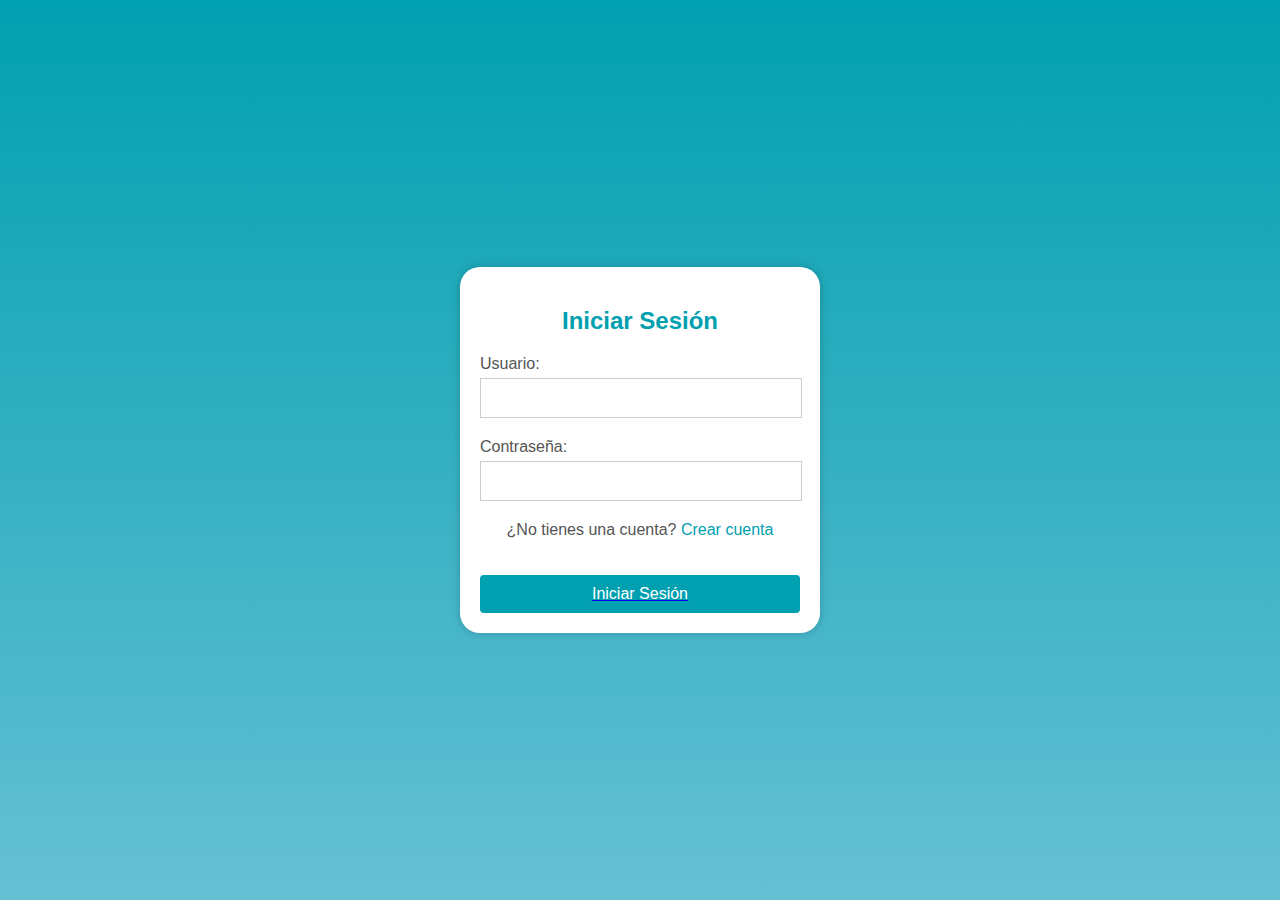
<file: index.html>
<!DOCTYPE html>
<html lang="en">
<head>
<meta name="viewport" content="width=device-width, initial-scale=1.0, maximum-scale=1.0, user-scalable=0">
<link rel="stylesheet" href="styles.css">
<style>

</style>
<script> 

        // Desactivar el zoom en dispositivos móviles 

        document.addEventListener('touchmove', function (event) { 

            event.preventDefault(); 

        }, { passive: false }); 

    </script> 
<title>Login - Tienda de Agua</title>
</head>
<body>
  <div class="login-container">
    <h2>Iniciar Sesión</h2>
    <form action="#" method="post">
      <div class="input-group">
        <label for="username">Usuario:</label>
        <input type="text" id="username" name="username" required>
      </div>
      <div class="input-group">
        <label for="password">Contraseña:</label>
        <input type="password" id="password" name="password" required>
      </div>
      <div class="create-account">
        ¿No tienes una cuenta? <a href="https://support.google.com/accounts/answer/27441?hl=es-419">Crear cuenta</a>
      </div>
      <br>
      <br>
      <a href="tienda.html">
        <button type="button" class="login-btn">Iniciar Sesión</button>
      </a>
    </form>
  </div>
</body>
</html>
</file>
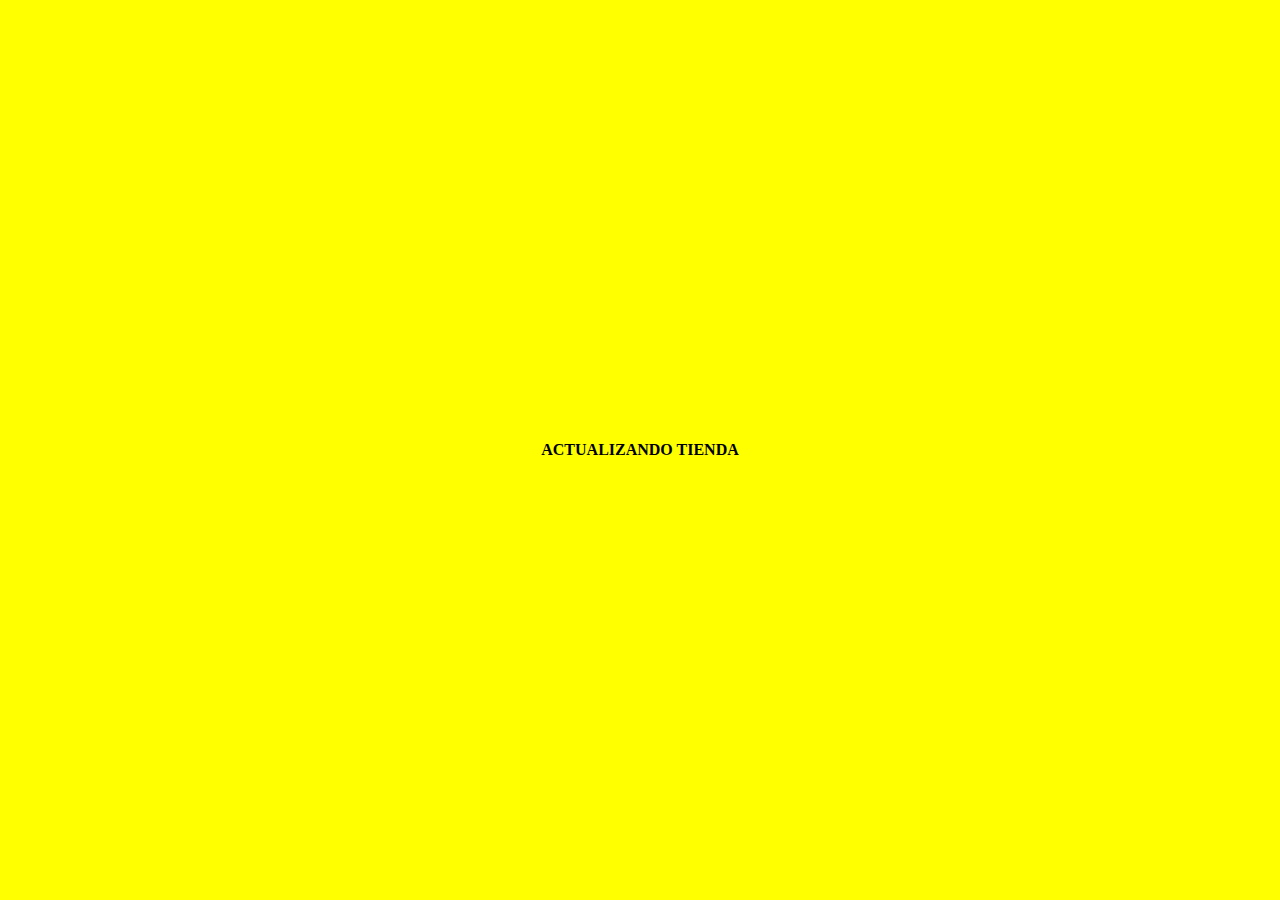
<file: cargando.html>
<!DOCTYPE html>
<html>
<head>
    <title>Animación de carga después de refrescar la página</title>
    <style>
        /* Estilos CSS para la animación de carga */
        .loading {
            display: none;
            position: fixed;
            top: 0;
            left: 0;
            right: 0;
            bottom: 0;
            background-color: yellow;
            z-index: 10001;    
            color: #000;
            font-size: 16px;   
            font-weight: bold;           
}

        

        .loading .loading-icon {
            position: absolute;
            top: 50%;
            left: 50%;
            transform: translate(-50%, -50%);
        }

        /* Estilos CSS para el contenido de la página */
        /* Ajusta estos estilos a tu diseño específico */       
    </style>
    <!-- Animación de carga -->
    <div class="loading">
        <div class="loading-icon">
            <!-- Coloca aquí tu animación de carga (por ejemplo, un GIF o un icono de carga) -->
            <p>ACTUALIZANDO TIENDA</p>
        </div>
    </div>

    <script>
        // Mostrar la animación de carga al recargar la página
        window.onload = function() {
            // Mostrar la animación de carga
            document.querySelector('.loading').style.display = 'block';

            // Esperar 2 segundos (2000 milisegundos)
            setTimeout(function() {
                // Ocultar la animación de carga después de 2 segundos
                document.querySelector('.loading').style.display = 'none';
            }, 2000);
        };
    </script>
    <h1>Sistema de Refresh<br>Copyright 2023<br>Byron Studios<br>
    </h1>
</body>
</html>
</file>
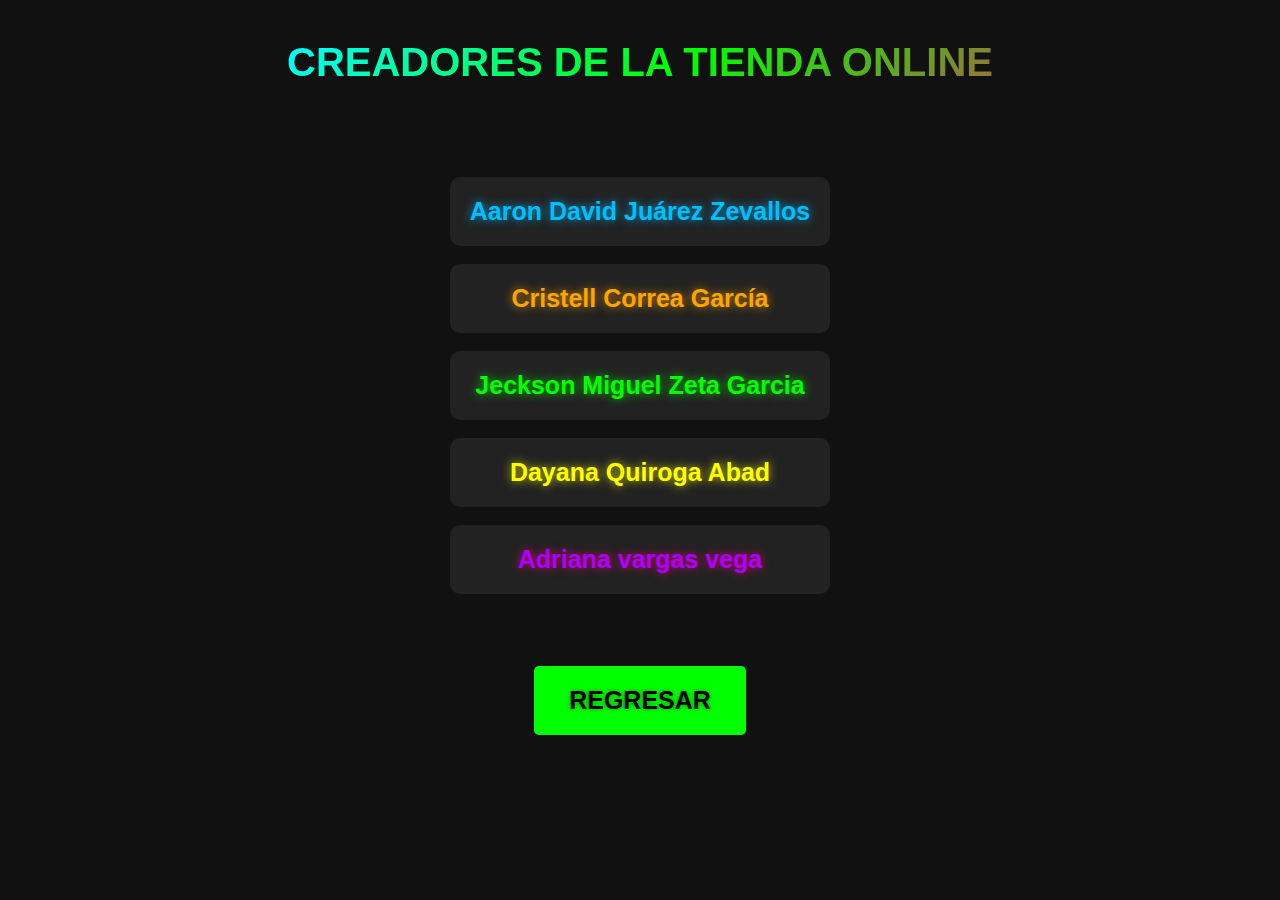
<file: informacion.html>
<!DOCTYPE html>
<html>
<head>
   <meta name="viewport" content="width=device-width, initial-scale=1.0, maximum-scale=0.9., user-scalable=0">
    <title>Informacion</title>
    <link rel="stylesheet" href="inf.css">
 
<!-- Sistema para que no haga Zoom y se desplaze de arriba hacía abajo --->
<script> // JavaScript para permitir el desplazamiento vertical en dispositivos móviles window.onload = function() { // Obtener el alto de la ventana var windowHeight = window.innerHeight || document.documentElement.clientHeight || document.body.clientHeight; // Establecer la altura mínima del contenedor para permitir el desplazamiento vertical document.querySelector('.container').style.minHeight = windowHeight + 'px'; }; </script>
<!-- Final de Sistema para que no haga Zoom --->
<!-- Sistema de Especificaciones Samsung --->
<script>
function toggleDeviceDetails(deviceId) {
            var deviceDetails = document.getElementById('device-details-' + deviceId);
            if (deviceDetails.style.display === 'none') {
                deviceDetails.style.display = 'block';
            } else {
                deviceDetails.style.display = 'none';
            }
        }
</script>
<!-- Final De Sistema de Especificaciones Samsung --->
<!-- Sistema de Especificaciones Xiaomi --->
<script>
    	function toggleDeviceDetailsx(deviceId) {
     var deviceDetailsx =           document.getElementById('device-detailsx-' + deviceId);
     if (deviceDetailsx.style.display === 'none') {
     deviceDetailsx.style.display = 'block'; } else {
deviceDetailsx.style.display = 'none'; }
}
</script>
<!-- Final De Sistema de Especificaciones Xiaomi --->
<!-- Sistema de Especificaciones Infinix --->
<script>
function toggleDeviceDetailsi(deviceId) {
            var deviceDetailsi = document.getElementById('device-detailsi-' + deviceId);
            if (deviceDetailsi.style.display === 'none') {
                deviceDetailsi.style.display = 'block';
            } else {
                deviceDetailsi.style.display = 'none';
            }
        }
</script>
<!-- Final De Sistema de Especificaciones Infinix --->
<!-- Sistema de Especificaciones Realme --->
<script>
function toggleDeviceDetailsr(deviceId) {
            var deviceDetailsr = document.getElementById('device-detailsr-' + deviceId);
            if (deviceDetailsr.style.display === 'none') {
                deviceDetailsr.style.display = 'block';
            } else {
                deviceDetailsr.style.display = 'none';
            }
        }
</script>
<!-- Final De Sistema de Especificaciones Realme --->
</head>
<body>
<div class="container">
<div class="row"> <div class="col-md-12 text-center"> <h3 class="animate-charcter">Creadores de la tienda online</h3> </div> </div><br><br>
<!---->
<!-- Samsung Inicio 1% -->
<ul class="device-list">
<li class="device-item">
<div class="sam">
<div class="device-header" onclick="()">Aaron David Juárez Zevallos</div></div>
<div class="device-details" id="device-details-1">
   <br>
<!-- Xiaomi Inicio 1%-->
<ul class="device-list">
<li class="device-item">
<div class="xia">
<div class="device-header" onclick="()">Cristell Correa García</div></div>
<div class="device-detailsx" id="device-detailsx-1">
<!-- Xiaomi Final 100%-->
   <br>
<!-- Infinix Inicio 1%-->
<ul class="device-list">
<li class="device-item">
<div class="inf">
<div class="device-header" onclick="()">Jeckson Miguel Zeta Garcia</div></div>
<div class="device-detailsi" id="device-detailsi-1">
<!-- Infinix final 100% -->
   <br>
<!-- Realme Inicio 1%-->
<ul class="device-list">
<li class="device-item">
<div class="rea">
<div class="device-header" onclick="()">Dayana Quiroga Abad</div></div>
<div class="device-detailsr" id="device-detailsr-1">
<!-- Realme final 100% -->
<!-- Boton Regresar 1%-->
<!-- Realme Inicio 1%-->
   <br>
<ul class="device-list">
        <li class="device-item">
        <div class="day">
        <div class="device-header" onclick="()">Adriana vargas vega</div></div>
        <div class="device-detailsr" id="device-detailsr-1">
        <!-- Realme final 100% -->
        <!-- Boton Regresar 1%-->
<br>
<br>
<br>
<br>
<a href="tienda.html" class="btn1" >Regresar</a>
<!-- Boton Regresar 100%-->

<div
</body>
</html>
</file>
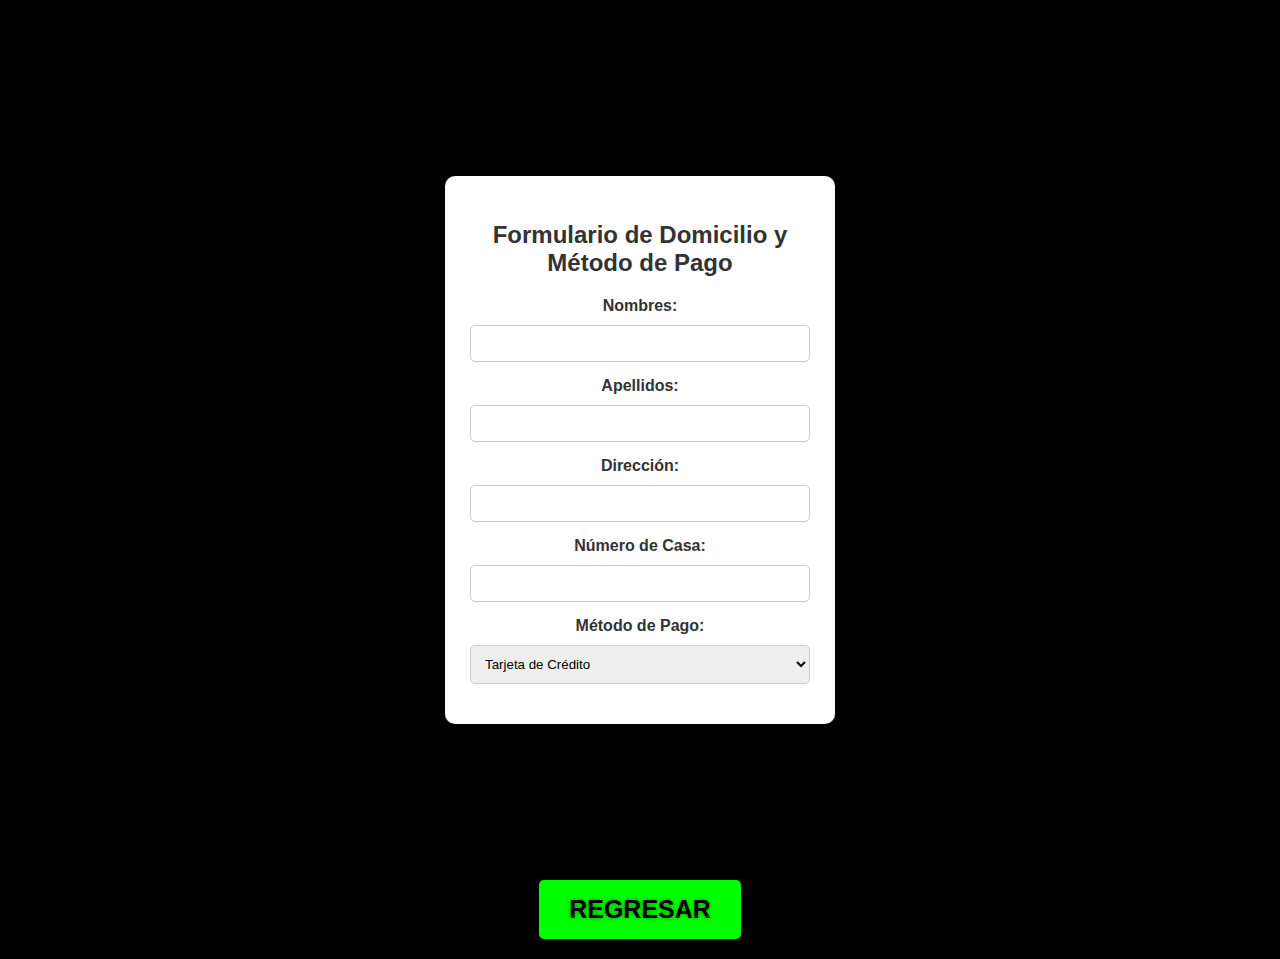
<file: newapk.html>
<!DOCTYPE html>
<html lang="en">
<head>
  <meta charset="UTF-8">
  <meta name="viewport" content="width=device-width, initial-scale=1.0">
  <link rel="stylesheet" href="new.css">
  <title>Formulario de Domicilio y Método de Pago</title>
</head>
  <!-- Sistema para que no haga Zoom y se desplaze de arriba hacía abajo --->
<script> // JavaScript para permitir el desplazamiento vertical en dispositivos móviles window.onload = function() { // Obtener el alto de la ventana var windowHeight = window.innerHeight || document.documentElement.clientHeight || document.body.clientHeight; // Establecer la altura mínima del contenedor para permitir el desplazamiento vertical document.querySelector('.container').style.minHeight = windowHeight + 'px'; }; </script>
<!-- Final de Sistema para que no haga Zoom --->
<body>
  <div class="container">
    <section class="formulario">
      <h2>Formulario de Domicilio y Método de Pago</h2>
      <form>
        <label for="nombre">Nombres:</label>
        <input type="text" id="nombre" name="nombre" required>
        
        <label for="apellidos">Apellidos:</label>
        <input type="text" id="apellidos" name="apellidos" required>
        
        <label for="direccion">Dirección:</label>
        <input type="text" id="direccion" name="direccion" required>
        
        <label for="numero-casa">Número de Casa:</label>
        <input type="text" id="numero-casa" name="numero-casa" required>
        
        <label for="metodo-pago">Método de Pago:</label>
        <select id="metodo-pago" name="metodo-pago" required>
          <option value="tarjeta">Tarjeta de Crédito</option>
          <option value="paypal">PayPal</option>
          <option value="efectivo">Efectivo</option>
        </select>
        
        
      </form>
    </section>
  </div><div class="glow"></div><center>
    <a href="tienda.html" class="btn">Regresar</a></center>
</body>
</html>
</file>
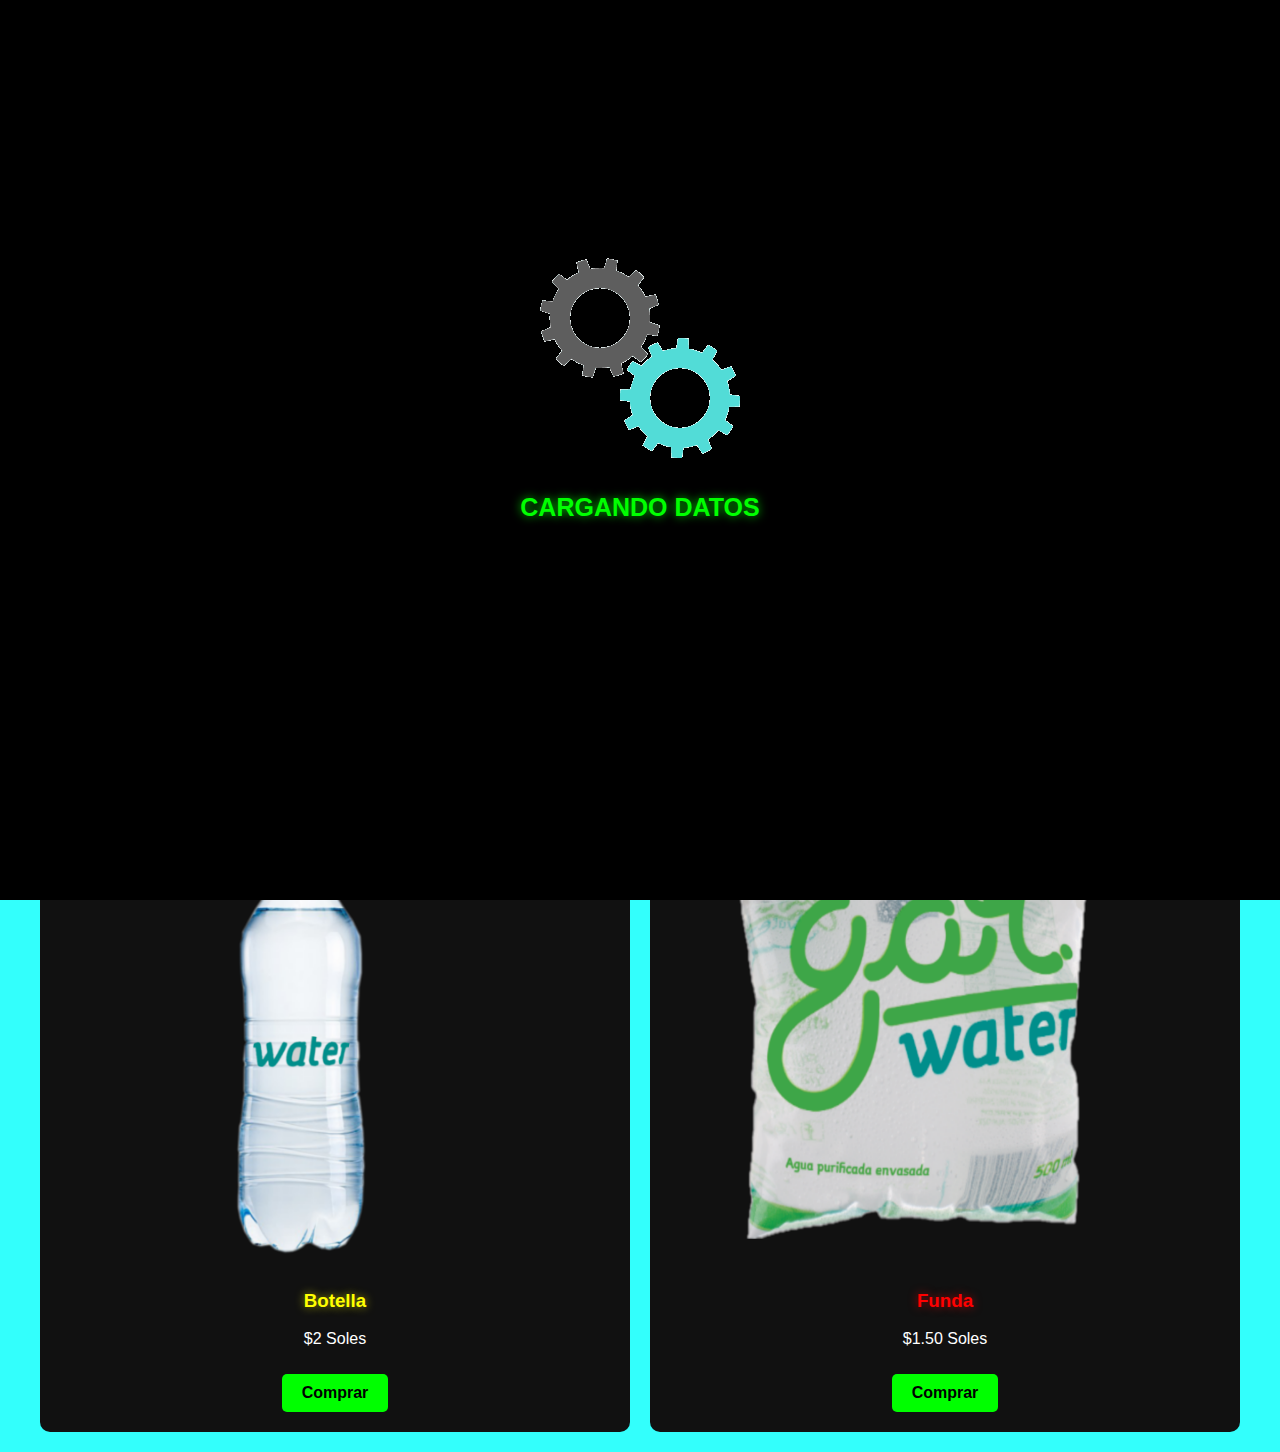
<file: tienda.html>
<!DOCTYPE html>
<html>
<head>
    <title>Water For Your Hause</title>
    <link rel="stylesheet" href="tienda.css">    
       
    <meta name="viewport" content="width=device-width, initial-scale=1.0, maximum-scale=1.0, user-scalable=0">


</head>
<body>

<!-- Animación de carga -->
<div class="loading">
				<div class="loading-icon">
            <!-- Coloca aquí tu animación de carga (por ejemplo, un GIF o un icono de carga) -->
           <img src="carga.gif" alt="">
     <h3 class="lt" style="white-space: nowrap;" >CARGANDO DATOS</h3>
        </div>
    </div>
<!-- Sistema de Refresh y Servidor -->
<script>window.onload = function() {
            // Mostrar la animación de carga
            				           document.querySelector('.loading').style.display = 'block';

            // Esperar 2 segundos (2000 milisegundos)
            setTimeout(function() {
                // Ocultar la animación de carga después de 2 segundos
                             document.querySelector('.loading').style.display = 'none';
            }, 2000);
        };
    </script>
<!-- Sistema para que no haga Zoom pero para que si puedan bajar -->
<script> // JavaScript para permitir el desplazamiento vertical en dispositivos móviles window.onload = function() { // Obtener el alto de la ventana var windowHeight = window.innerHeight || document.documentElement.clientHeight || document.body.clientHeight; // Establecer la altura mínima del contenedor para permitir el desplazamiento vertical document.querySelector('.container').style.minHeight = windowHeight + 'px'; }; </script>
<!-- Final de sistema de Zoom -->
				
<div class="contenedor">
  <h2>Water For Your Hause</h2>
       <div class="juegos">
       			<!-- Juego 1 Inicio -->
				      <div class="juego">
							    	<img src="bt.png" alt="Juego 1">
            <div class="btt"><h3>Botellon</h3></div>
            <p>$8 Soles</p>
            <center>
            <a href="newapk.html">Comprar</a>
            </center>
          </div>
          <!-- Juego 1 final -->
	       <!-- Juego 2 Inicio -->

         <div class="juego">

						  	  	<img src="gal.png" alt="Juego 4">

            <div class="neww"><h3>Galon</h3></div>

            <p>$6.90 Soles</p>

            <center>

            <a href="newapk.html">Comprar</a>
  
            </center>

         </div>

         <!-- Juego 2 final -->
        		<!-- Juego 3 Inicio -->
          <div class="juego">
						  	  	<img src="bte.png" alt="Juego 2">
           <div class="sunny"><h3>Botella</h3></div>
            <p>$2 Soles</p>
            <center>
            <a href="newapk.html">Comprar</a>
		 
            </center>
         </div>
         <!-- Juego 2 final -->
        	<!-- Juego 3 Inicio -->
         <div class="juego">
						  	  	<img src="fun.png" alt="Juego 3">
           <div class="navidad"><h3>Funda</h3></div>
            <p>$1.50 Soles</p>
            <center>
            <a href="newapk.html">Comprar</a> 
		
            </center>
         </div>
      
         
      </div>
</div>
<nav class="barra-inferior">
<ul>
<li><a href="index.html" id="enlace-actualizar">Inicio</a>
</li>
<!-- Sistema de Actualizando Tienda -->
<script>				 document.getElementById('enlace-actualizar').addEventListener('click', function(event) { event.preventDefault(); var fondoNegro = document.createElement('div'); fondoNegro.style.width = '100%'; fondoNegro.style.height = '100%'; fondoNegro.style.backgroundColor = 'black'; fondoNegro.style.position = 'fixed'; fondoNegro.style.top = '0'; fondoNegro.style.left = '0'; fondoNegro.style.zIndex = '9999'; var fondoCuadrado = document.createElement('div'); fondoCuadrado.style.width = '250px'; fondoCuadrado.style.height = '150px'; fondoCuadrado.style.backgroundColor = '#00ff00'; fondoCuadrado.style.borderRadius = '30px'; fondoCuadrado.style.position = 'fixed'; fondoCuadrado.style.top = '50%'; fondoCuadrado.style.left = '50%'; fondoCuadrado.style.transform = 'translate(-50%, -50%)'; fondoCuadrado.style.zIndex = '10000'; var mensaje = document.createElement('div'); mensaje.textContent = 'ACTUALIZANDO TIENDA..'; mensaje.className = 'animacion-actualizando'; mensaje.style.position = 'fixed'; mensaje.style.top = '50%'; mensaje.style.left = '50%'; mensaje.style.transform = 'translate(-50%, -50%)'; mensaje.style.color = 'black'; mensaje.style.zIndex = '10001'; mensaje.style.fontWeight = 'bold'; mensaje.style.fontSize = '16px'; mensaje.style.fontFamily = 'Arial, sans-serif'; document.body.appendChild(fondoNegro); document.body.appendChild(fondoCuadrado); document.body.appendChild(mensaje); setTimeout(function() { document.body.removeChild(fondoNegro); document.body.removeChild(fondoCuadrado); document.body.removeChild(mensaje); window.location.href = 'tienda.html'; }, 2000); }); </script>


<li><a href="redes.html">Comunicaci&oacuten</a></li>
<li><a href="informacion.html">Informaci&oacuten</a></li>

        </ul>
    </nav>
</body>
</html>
</file>
<file: styles.css>
body {
    margin: 0;
    padding: 0;
    display: flex;
    justify-content: center;
    align-items: center;
    min-height: 100vh;
    background-color: #00a0b0;
    background-image: linear-gradient(to bottom, #00a0b0, #66c0d4);
    font-family: Arial, sans-serif;
  }

  .login-container {
    background-color: #fff;
    padding: 20px;
    border-radius: 20px;
    box-shadow: 0px 0px 10px rgba(0, 0, 0, 0.2);
    width: 90%;
    max-width: 320px;
  }

  .login-container h2 {
    text-align: center;
    color: #00a0b0;
  }

  .input-group {
    margin-bottom: 20px;
  }

  .input-group label {
    display: block;
    margin-bottom: 5px;
    color: #555;
  }

  .input-group input {
    width: 300px;
    padding: 10px;
    border: 1px solid #ccc;
    font-size: 16px;
  }

  .login-btn {
    display: block;
    width: 100%;
    padding: 10px;
    background-color: #00a0b0;
    color: #fff;
    border: none;
    border-radius: 4px;
    cursor: pointer;
    font-size: 16px;
  }

  .login-btn:hover {
    background-color: #007a8a;
  }

  @media screen and (max-width: 600px) {
    .login-container {
      width: 100%;
      border-radius: 0;
    }
  }
  .create-account {
    text-align: center;
    margin-top: 10px;
    color: #555;
  }

  .create-account a {
    color: #00a0b0;
    text-decoration: none;
  }

  .create-account a:hover {
    text-decoration: underline;
  }
</file>
<file: inf.css>
body {
            font-family: Arial, sans-serif;
            background-color: #111;
            margin: 0;
            padding: 0;
            overflow-x: hidden;
        }
/*todo lo que esta en medio*/
        .container {
            display: flex;
            align-items: center;
            height: 100vh;
            flex-direction: column;
            text-align: center;
            font-weight: bold;         
            
        }
/*Color de Título"Dispositivos moviles"*/

.animate-charcter{
				position: ;
    op: 1%;
    left: center;
    text-transform: uppercase; 
    background-image: linear-gradient( -225deg, #00FFFF 0%, #00ff00 29%, #ff1361 67%, #fff800 100% ); 
    background-size: auto auto;
    background-clip: border-box;
    background-size: 200% auto;
    color: #fff; 
    background-clip: text; 
    text-fill-color: transparent;
    -webkit-background-clip: text;
    -webkit-text-fill-color: transparent;
    animation: textclip 2s linear infinite;
    display: inline-block; 
    font-size: 40px; } @keyframes textclip { to { background-position: 200% center ; } }



/*Tabla de Especificaciones*/
        .device-list {
            list-style-type: none;
            padding: 0;
        }

        .device-item {
            margin-bottom: 20px;
                    }

        .device-header {
            cursor: pointer;
            background-color: #222;
            padding: 20px;
            border-radius: 10px;
        }

        

        
/*Color de Boton Samsung*/
.sam{
    color: rgb(0, 191, 255); /* Valor RGB */
    text-shadow: 0 0 10px rgba(0, 191, 255, 0.8);
    font-size: 25px;	
}

/*Color de Boton Xiaomi*/
.xia{
					color: rgb(255, 165, 0);  
				 text-shadow: 0 0 10px rgba(255, 165, 0, 0.8);
				 font-size: 25px;
}

/*Color de Boton Infinix*/
.inf{
					color: rgb(0, 255, 0);
				 text-shadow: 0 0 10px rgba(0, 255, 0, 0.8);
				 font-size: 25px;
}

/*Color de Boton Realme*/
.rea{
					color: rgb(255, 255, 0);
			  text-shadow: 0 0 10px rgba(255, 255, 0,			  				 0.8); 
			  font-size: 25px;
}
/*Boton de Regresar*/
/*Color de Boton Realme*/
.day{
    color: rgb(174, 0, 255);
text-shadow: 0 0 10px rgba(255, 0, 123, 0.8); 
font-size: 25px;
}
/*Boton de Regresar*/
.btn1 {
      
      text-align: center;
      left: 32%;
      top:  70%;
      display: inline-block;
      padding: 20px 35px;
      background-color: #00ff00;
      color: rgb(0, 0, 0);
      text-shadow: 0 0 5px rgba(0, 0, 0, 0.4);
      font-size: 25px;
      text-transform: uppercase;
      text-decoration: none;
      border: none;
      border-radius: 5px;
      transition: background-color 0.3s ease;
      cursor: pointer;
      
    }

.btn1:hover {
      background-color: rgb(255, 0, 0);
    }
</file>
<file: new.css>
body {
    background-color: #000; /* Cambiado a negro */
    margin: 0;
    padding: 0;
    font-family: Arial, sans-serif;
    color: #333;
  }
  
  .container {
    display: flex;
    justify-content: center;
    align-items: center;
    min-height: 100vh;
    flex-direction: column; /* Cambiado a columna */
  }
  
  .formulario {
    text-align: center;
    background-color: #fff;
    padding: 25px;
    border-radius: 10px;
    box-shadow: 0px 0px 10px rgba(0, 0, 0, 0.2);
    max-width: 340px;
    width: 100%;
  }
  
  .formulario h2 {
    margin-bottom: 20px;
  }
  
  .formulario label {
    display: block;
    margin-bottom: 10px;
    font-weight: bold;
  }
  
  .formulario input[type="text"],
  .formulario select {
    width: 100%;
    padding: 10px;
    margin-bottom: 15px;
    border: 1px solid #ccc;
    border-radius: 5px;
    box-sizing: border-box;
  }
  
  .formulario button[type="submit"] {
    background-color: #007bff;
    color: white;
    padding: 10px 15px;
    border: none;
    border-radius: 5px;
    cursor: pointer;
    transition: background-color 0.3s;
  }
  
  .formulario button[type="submit"]:hover {
    background-color: #0056b3;
  }

  .btn {
    position: relative; /* Puedes usar 'relative' o 'absolute' según tu diseño */
    text-align: center;
    display: inline-block;
    padding: 15px 30px;
    background-color: #00ff00;
    color: rgb(0, 0, 0);
    text-shadow: 0 0 5px rgba(0, 0, 0, 0.4);
    font-size: 25px;
    text-transform: uppercase;
    text-decoration: none;
    border: none;
    border-radius: 5px;
    transition: background-color 0.3s ease;
    font-weight: bold;
    top: -20px; /* Ajusta el valor según tu necesidad */
}

.btn:hover {
    background-color: rgb(255, 0, 0);
}


  @media screen and (max-width: 768px) {
    .container {
      padding: 0 20px;
    }
  }
</file>
<file: tienda.css>
/* Estilos generales */
body {
    font-family: Arial, sans-serif;
    background-color: #33FFFC;
    color: #fff;
    margin: 0;
    padding: 0;
    
}

.contenedor {
    max-width: 1200px;
    margin: 0 auto;
    padding: 20px;
}

h2 {
    font-size: 30px;
    font-weight: bold;
    text-align: center;
    margin-bottom: 20px;
 color: rgb(16, 23, 8);
				 text-shadow: 0 0 10px rgba(98, 0, 255, 0.8); 
}

/* Estilos de la sección de juegos */
.juegos {
    display: grid;
    grid-template-columns: repeat(2, 1fr);
    gap: 20px;
}

.juego {
    background-color: #111;
    padding: 20px;
    border-radius: 10px;
}

.juego img {
    max-width: 100%;
    height: auto;
    border-radius: 5px;
    
}

.juego h2 {
    margin-top: 10px;
    text-align: center;
}

.juego h3 {
    margin-top: 10px;
    text-align: center;
}

.juego p {
    margin-top: 10px;
    text-align: center;
}

.juego a {
    display: inline-block;
    margin-top: 10px;
    padding: 10px 20px;
    background-color: #00ff00;
    color: #000;
    text-decoration: none;
    border-radius: 5px;
    font-weight: bold;
    
}

.juego a:hover {
    background-color: #00cc00;
}

/* Estilos de la barra inferior */
.barra-inferior {
    background-color: #111;
    padding: 10px 0;
    position: fixed;
    bottom: 0;
    width: 100%;
    display: flex;
    justify-content: center;
}

nav ul {
    list-style-type: none;
    padding: 0;
    margin: 0;
    display: flex;
    justify-content: center;
    width: 100%;
}

nav li {
    flex: 1;
    text-align: center;
}

nav a {
    color: rgb(0, 238, 255);
    text-shadow: 0 0 10px rgba(0, 255, 0, 0.8);
    text-decoration: none;    
    font-weight: bold;
    padding: 10px 20px;
    transition: background-color 0.3s ease-in-out; /* Agregamos transición en el color de fondo */
}

nav a:hover {
    background-color: rgb(255, 0, 0);



 /* Agregamos un color de fondo al hacer hover */
}

nav a:active {
    background-color: rgba(255, 255, 255, 0.3); /* Agregamos un color de fondo al hacer clic */
}

/*Diseño de Sistema refresh y Guardando progreso*/
.loading {
            display: none;
            position: fixed;
            top: 0;
            left: 0;
            right: 0;
            bottom: 0;
            background-color: black;
            z-index: 10001;    
            color: #000;
            font-weight: bold;           
}

        

.loading .loading-icon  {
            position: absolute;
            top: 40%;
            left: 50%;
            transform: translate(-50%, -50%);
                      
        }

.lt{
												position: absolute;
            top: 110%;
            left: 50%;
            transform: translate(-50%, -50%);
            color: rgb(0, 255, 0);
				        text-shadow: 0 0 10px rgba(0, 255, 0, 0.8);
            font-size: 25px;  
            
}

/*Color de Titulo bott*/
.sunny{
				color: rgb(255, 255, 0);
		  text-shadow: 0 0 10px rgba(255, 255, 0,			  				 0.6);
}

/*Color de Titulo funda*/
.navidad{
				color: rgb(255, 0, 0);
				text-shadow: 0 0 10px rgba(255, 0, 0, 0.6);

}

/*Color de Titulo New Work*/
.neww{
				color: #ec03f4;
    text-shadow: 0 0 10px rgba(3, 233, 244, 0.6);

}
/*Color de Titulo btt*/
.btt{
    color: #032bf4;
text-shadow: 0 0 10px rgba(3, 233, 244, 0.6);

}
</file>
